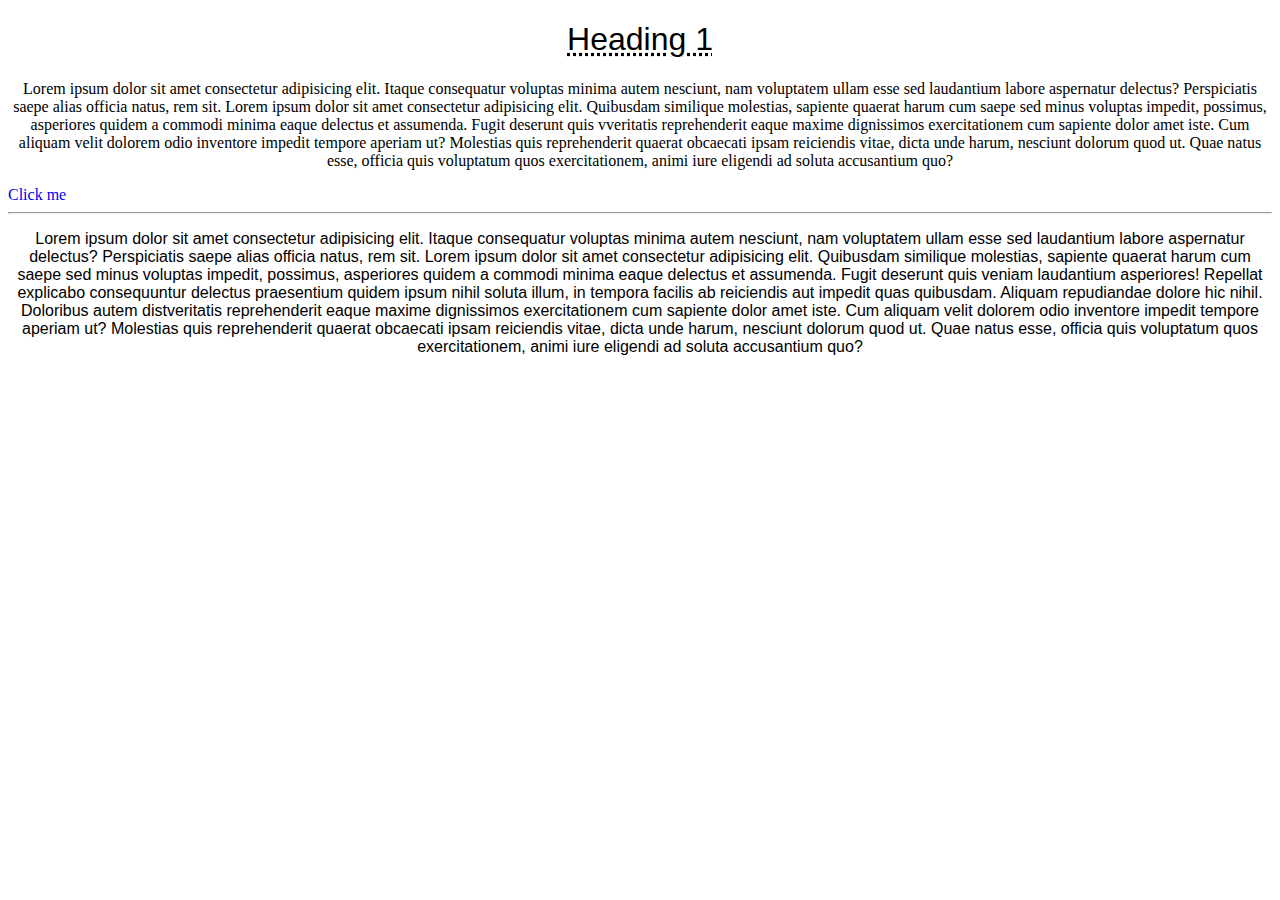
<file: index.html>
<!DOCTYPE html>
<html lang="en">
<head>
    <meta charset="UTF-8">
    <meta name="viewport" content="width=device-width, initial-scale=1.0">
    <title>CSS level 1</title>
    <link rel="stylesheet" href="style.css">
</head>

<h1 id="h1">Heading 1</h1>

<body>
   <!-- <h1>Heading</h1> -->
   <p id="one">Lorem ipsum dolor sit amet consectetur adipisicing elit. Itaque consequatur voluptas minima autem nesciunt, nam voluptatem ullam esse sed laudantium labore aspernatur delectus? Perspiciatis saepe alias officia natus, rem sit. Lorem ipsum dolor sit amet consectetur adipisicing elit. Quibusdam similique molestias, sapiente quaerat harum cum saepe sed minus voluptas impedit, possimus, asperiores quidem a commodi minima eaque delectus et assumenda.
   Fugit deserunt quis vveritatis reprehenderit eaque maxime dignissimos exercitationem cum sapiente dolor amet iste. Cum aliquam velit dolorem odio inventore impedit tempore aperiam ut?
   Molestias quis reprehenderit quaerat obcaecati ipsam reiciendis vitae, dicta unde harum, nesciunt dolorum quod ut. Quae natus esse, officia quis voluptatum quos exercitationem, animi iure eligendi ad soluta accusantium quo?</p>

   <a href="https://www.youtube.com/watch?v=ESnrn1kAD4E&t=3959s" target="_main">Click me</a>
   <hr>
   <p id="two">Lorem ipsum dolor sit amet consectetur adipisicing elit. Itaque consequatur voluptas minima autem nesciunt, nam voluptatem ullam esse sed laudantium labore aspernatur delectus? Perspiciatis saepe alias officia natus, rem sit. Lorem ipsum dolor sit amet consectetur adipisicing elit. Quibusdam similique molestias, sapiente quaerat harum cum saepe sed minus voluptas impedit, possimus, asperiores quidem a commodi minima eaque delectus et assumenda.
   Fugit deserunt quis veniam laudantium asperiores! Repellat explicabo consequuntur delectus praesentium quidem ipsum nihil soluta illum, in tempora facilis ab reiciendis aut impedit quas quibusdam. Aliquam repudiandae dolore hic nihil.
   Doloribus autem distveritatis reprehenderit eaque maxime dignissimos exercitationem cum sapiente dolor amet iste. Cum aliquam velit dolorem odio inventore impedit tempore aperiam ut?
   Molestias quis reprehenderit quaerat obcaecati ipsam reiciendis vitae, dicta unde harum, nesciunt dolorum quod ut. Quae natus esse, officia quis voluptatum quos exercitationem, animi iure eligendi ad soluta accusantium quo?</p>

</body>

</html>
</file>
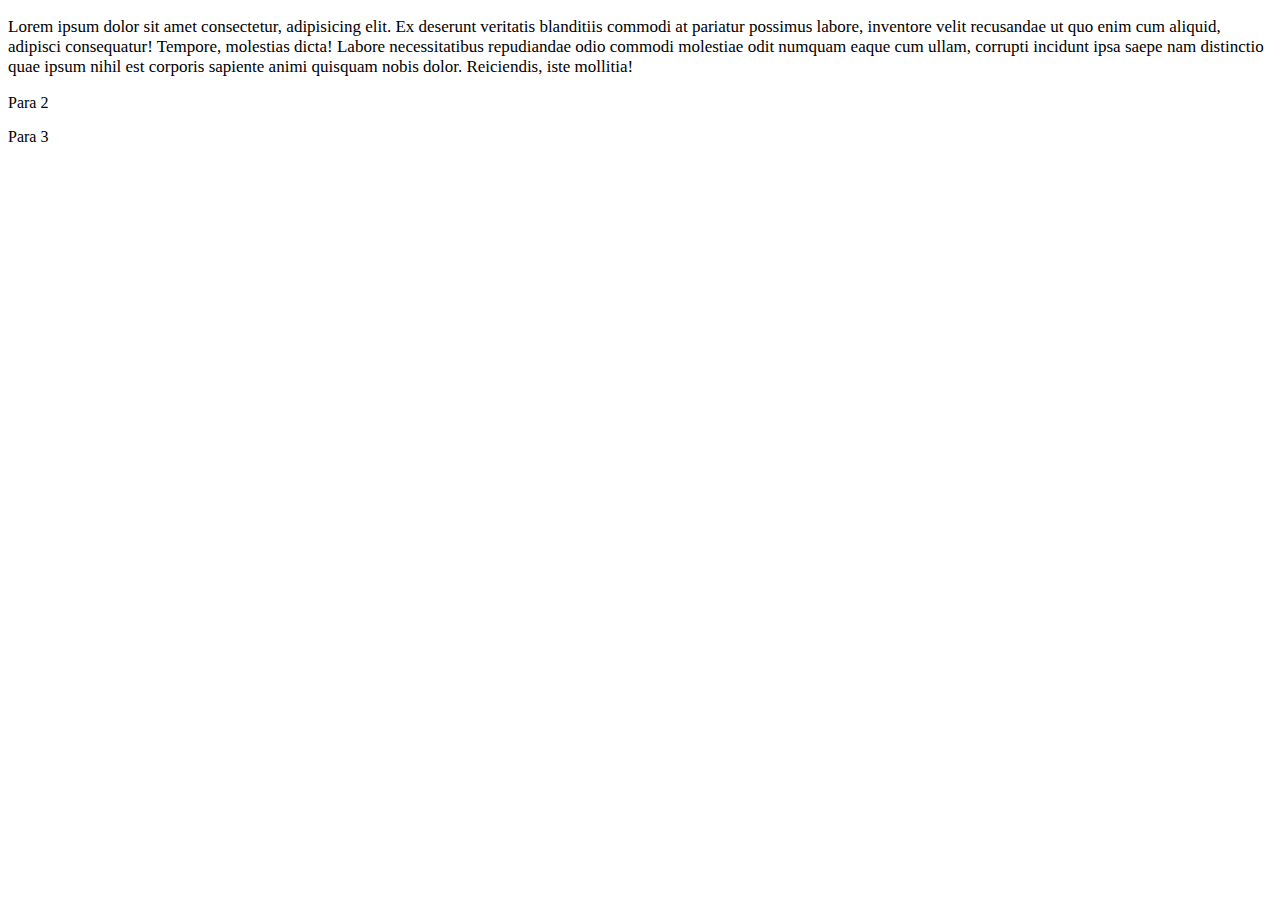
<file: index1.html>
<!DOCTYPE html>
<html lang="en">
<head>
    <meta charset="UTF-8">
    <meta name="viewport" content="width=device-width, initial-scale=1.0">
    <title>Document</title>
    <link rel="stylesheet" href="style2.css">
</head>
<body>
    <p id="one">Lorem ipsum dolor sit amet consectetur, adipisicing elit. Ex deserunt veritatis blanditiis commodi at pariatur possimus labore, inventore velit recusandae ut quo enim cum aliquid, adipisci consequatur! Tempore, molestias dicta!
    Labore necessitatibus repudiandae odio commodi molestiae odit numquam eaque cum ullam, corrupti incidunt ipsa saepe nam distinctio quae ipsum nihil est corporis sapiente animi quisquam nobis dolor. Reiciendis, iste mollitia!</p>
    <p id="two">Para 2</p>
    <p id="three">Para 3</p>

</body>
</html>
</file>
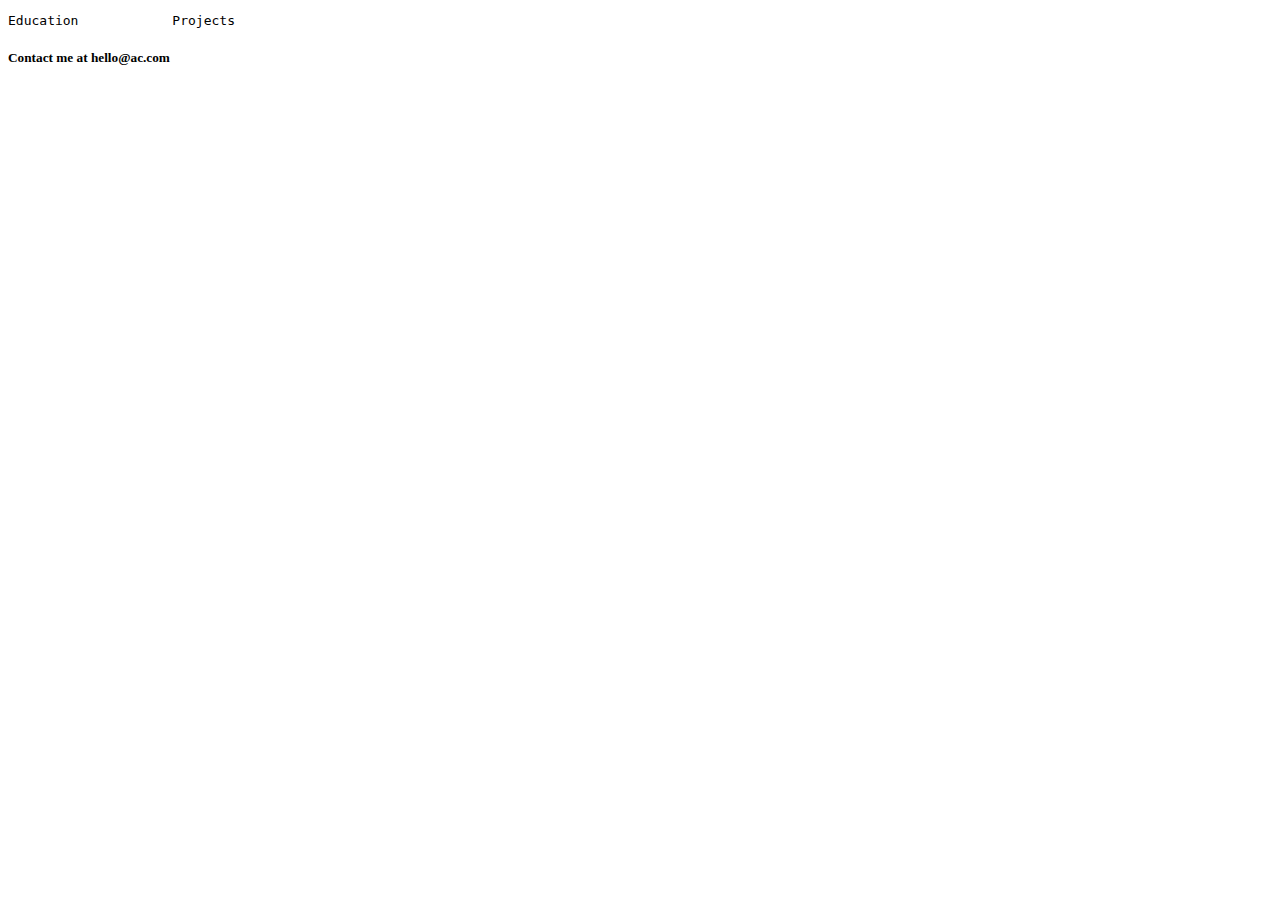
<file: new.html>
<!DOCTYPE html>
<html lang="en">
<head>
    <meta charset="UTF-8">
    <meta name="viewport" content="width=device-width, initial-scale=1.0">
    <title>Document</title>
</head>
<body>
    
</body>
<header>
    <pre>Education            Projects</pre>
    <!-- <p>Projects</p> -->
</header>

<main>
    
</main>

<footer>
    <h5>Contact me at hello@ac.com</h5>
</footer>
</html>
</file>
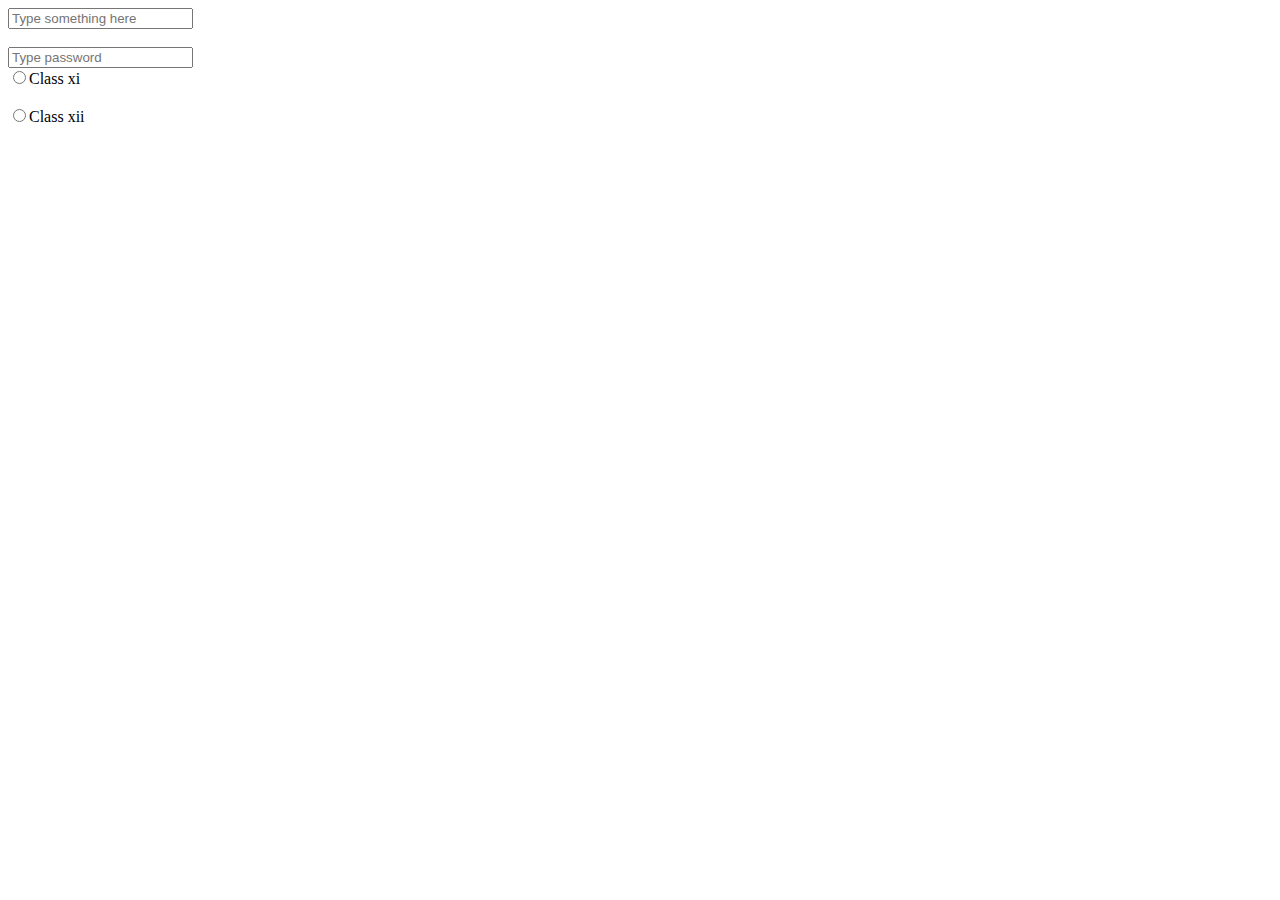
<file: onemore.html>
<!DOCTYPE html>
<html lang="en">
<head>
    <meta charset="UTF-8">
    <meta name="viewport" content="width=device-width, initial-scale=1.0">
    <title>My first page</title>
</head>
<body>  
    <header></header>
    
    <main>
        <!-- <ul >
            <li>Mango</li>
            <ul>
                <li>Color : Yellow</li>
                <li>Season : Summer</li>
            </ul>
            <li>Apple</li>
            <ul>
                <li>Color : red</li>
                <li>Season : winter</li>
            </ul>
            <li>Litchi</li>
            <ul>
                <li>Color : dark pink</li>
                <li>Season : Summer</li>
            </ul>
        </ul> -->

        <!-- <ol >
            <li>Mango</li>
            <ul>
                <li>Color : Yellow</li>
                <li>Season : Summer</li>
            </ul>
            <li>Apple</li>
            <ol>
                <li>Color : red</li>
                <li>Season : winter</li>
            </ol>
            <li>Litchi</li>
            <ul>
                <li>Color : dark pink</li>
                <li>Season : Summer</li>
            </ul>
        </ol> 

    </main>

    <table>
        <thead>
        <caption>
            Student data
        </caption>
        <tr>
            <th colspan="2">Name</th>
        </tr>
        </thead>
        <tbody>
        <tr>
            <th>Akarshan</th>
            <th>12+</th>
        </tr>
        <tr>
            <th>kunal</th>
            <th>12+</th>
        </tr>
        </tbody>
    </table> -->
    <form action="/action.php">
        <input type="text" placeholder="Type something here">
        <br>
        <br>
        <input type="password" placeholder="Type password">
        <br>
        <label for="101">
        <input type="radio" value="Class Xi" name = "Class" id="101">Class xi
        </label>       
        <br>
        <br>
        <label for="102">
        <input type="radio" value="Class Xii" name = "Class" id="102">Class xii
        </label>
    </form>

    <footer></footer>
</body>
</html>
</file>
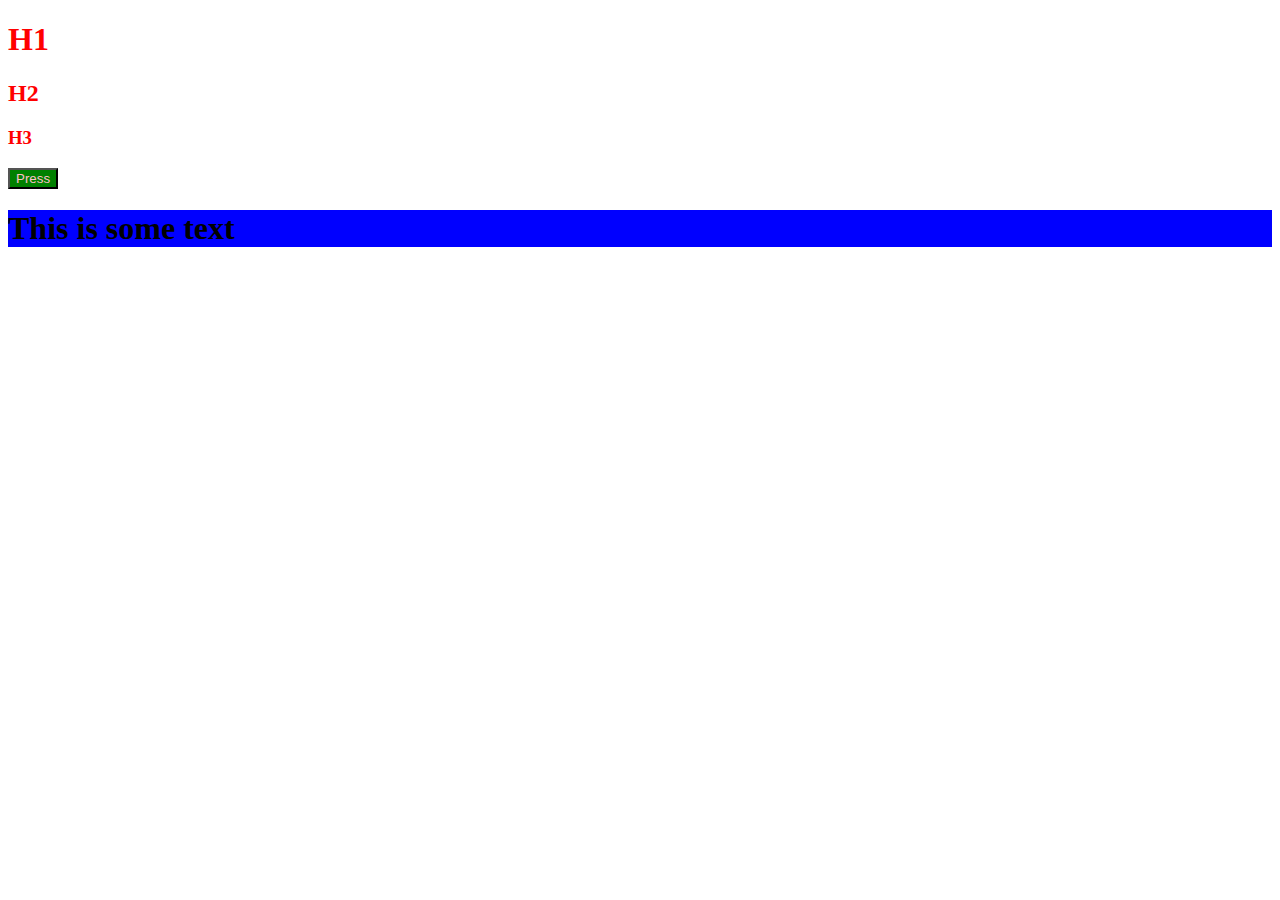
<file: ps1.html>
<!DOCTYPE html>
<html lang="en">
<head>
    <meta charset="UTF-8">
    <meta name="viewport" content="width=device-width, initial-scale=1.0">
    <title>Document</title>
    <link rel="stylesheet" href="ps1.css">
    <style>
        button{
            color: blue;
        }
    </style>
</head>
<h1 class="Heading">H1</h1>
<h2 class="Heading">H2</h2>
<h3 class="Heading">H3</h3>
<button style="color: pink;">Press</button>
<body>
    <div id="box">
        <h1>This is some text</h1>
    </div>
</body>
</html>
</file>
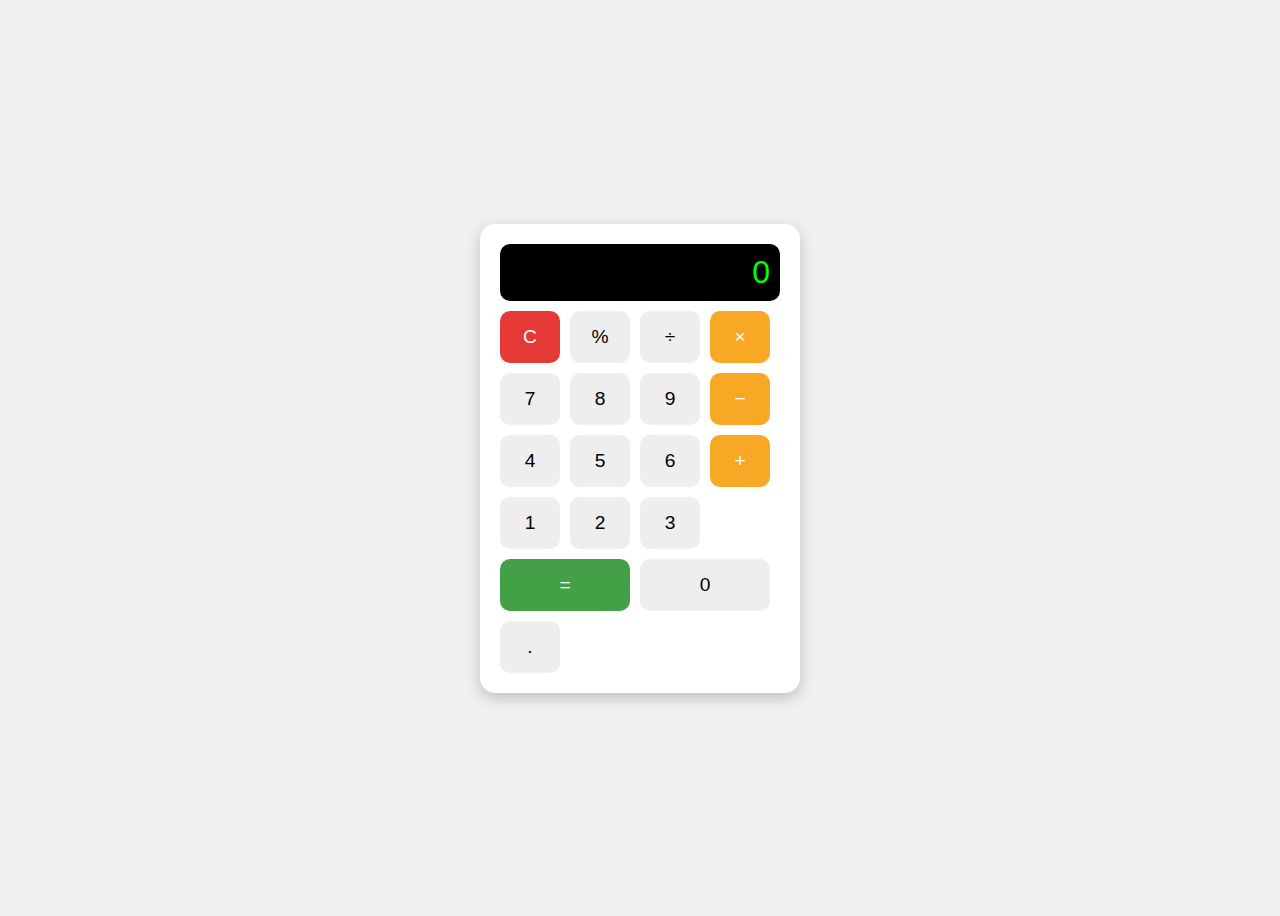
<file: public/calculator.html>
<!DOCTYPE html>
<html lang="en">
<head>
  <meta charset="UTF-8">
  <title>Simple Calculator</title>
  <style>
    body {
      background: #f0f0f0;
      display: flex;
      height: 100vh;
      justify-content: center;
      align-items: center;
      font-family: Arial, sans-serif;
    }
    .calculator {
      background: #fff;
      padding: 20px;
      border-radius: 15px;
      box-shadow: 0 5px 15px rgba(0,0,0,0.2);
    }
    .display {
      background: #000;
      color: #0f0;
      font-size: 2em;
      padding: 10px;
      text-align: right;
      border-radius: 10px;
      margin-bottom: 10px;
      min-width: 260px;
    }
    .buttons {
      display: grid;
      grid-template-columns: repeat(4, 60px);
      gap: 10px;
    }
    button {
      padding: 15px;
      font-size: 1.2em;
      border: none;
      border-radius: 10px;
      background: #eee;
      cursor: pointer;
      transition: background 0.2s;
    }
    button:hover {
      background: #ccc;
    }
    .operator {
      background: #f9a825;
      color: white;
    }
    .equal {
      background: #43a047;
      color: white;
      grid-column: span 2;
    }
    .clear {
      background: #e53935;
      color: white;
    }
  </style>
</head>
<body>
  <div class="calculator">
    <div class="display" id="display">0</div>
    <div class="buttons">
      <button onclick="clearDisplay()" class="clear">C</button>
      <button onclick="append('%')">%</button>
      <button onclick="append('/')">÷</button>
      <button onclick="append('*')" class="operator">×</button>

      <button onclick="append('7')">7</button>
      <button onclick="append('8')">8</button>
      <button onclick="append('9')">9</button>
      <button onclick="append('-')" class="operator">−</button>

      <button onclick="append('4')">4</button>
      <button onclick="append('5')">5</button>
      <button onclick="append('6')">6</button>
      <button onclick="append('+')" class="operator">+</button>

      <button onclick="append('1')">1</button>
      <button onclick="append('2')">2</button>
      <button onclick="append('3')">3</button>
      <button onclick="calculate()" class="equal">=</button>

      <button onclick="append('0')" style="grid-column: span 2;">0</button>
      <button onclick="append('.')">.</button>
    </div>
  </div>

  <script>
    let display = document.getElementById('display');

    function append(value) {
      if (display.textContent === '0' || display.textContent === 'Error') {
        display.textContent = value;
      } else {
        display.textContent += value;
      }
    }

    function clearDisplay() {
      display.textContent = '0';
    }

    function calculate() {
      try {
        display.textContent = eval(display.textContent.replace('%', '/100'));
      } catch {
        display.textContent = 'Error';
      }
    }
  </script>
</body>
</html>
</file>
<file: style.css>
p {
    text-align: center;
}
/* h1{
    text-align: center;
    text-decoration: blue dotted underline;
    font-weight: bold;
} */
a {
    text-decoration: none;
}
#h1{
    text-align: center;
    text-decoration: dotted underline;
    font-weight: lighter;
    font-family: 'Gill Sans', 'Gill Sans MT', Calibri, 'Trebuchet MS', sans-serif;
}
#one {
    font-family: Georgia, 'Times New Roman', Times, serif;
}
#two {
    font-family: 'Trebuchet MS', 'Lucida Sans Unicode', 'Lucida Grande', 'Lucida Sans', Arial, sans-serif;
}
</file>
<file: style2.css>
#one {
    font-size: 17px;
    line-height: normal;
    text-transform: capitalize;
    text-transform: none;
}
#three {
    font-size: 16px;
}
</file>
<file: ps1.css>
#box {
    background-color: blue;
}
.Heading{
    color: red;
}
button{
    background-color: green;
}
</file>
